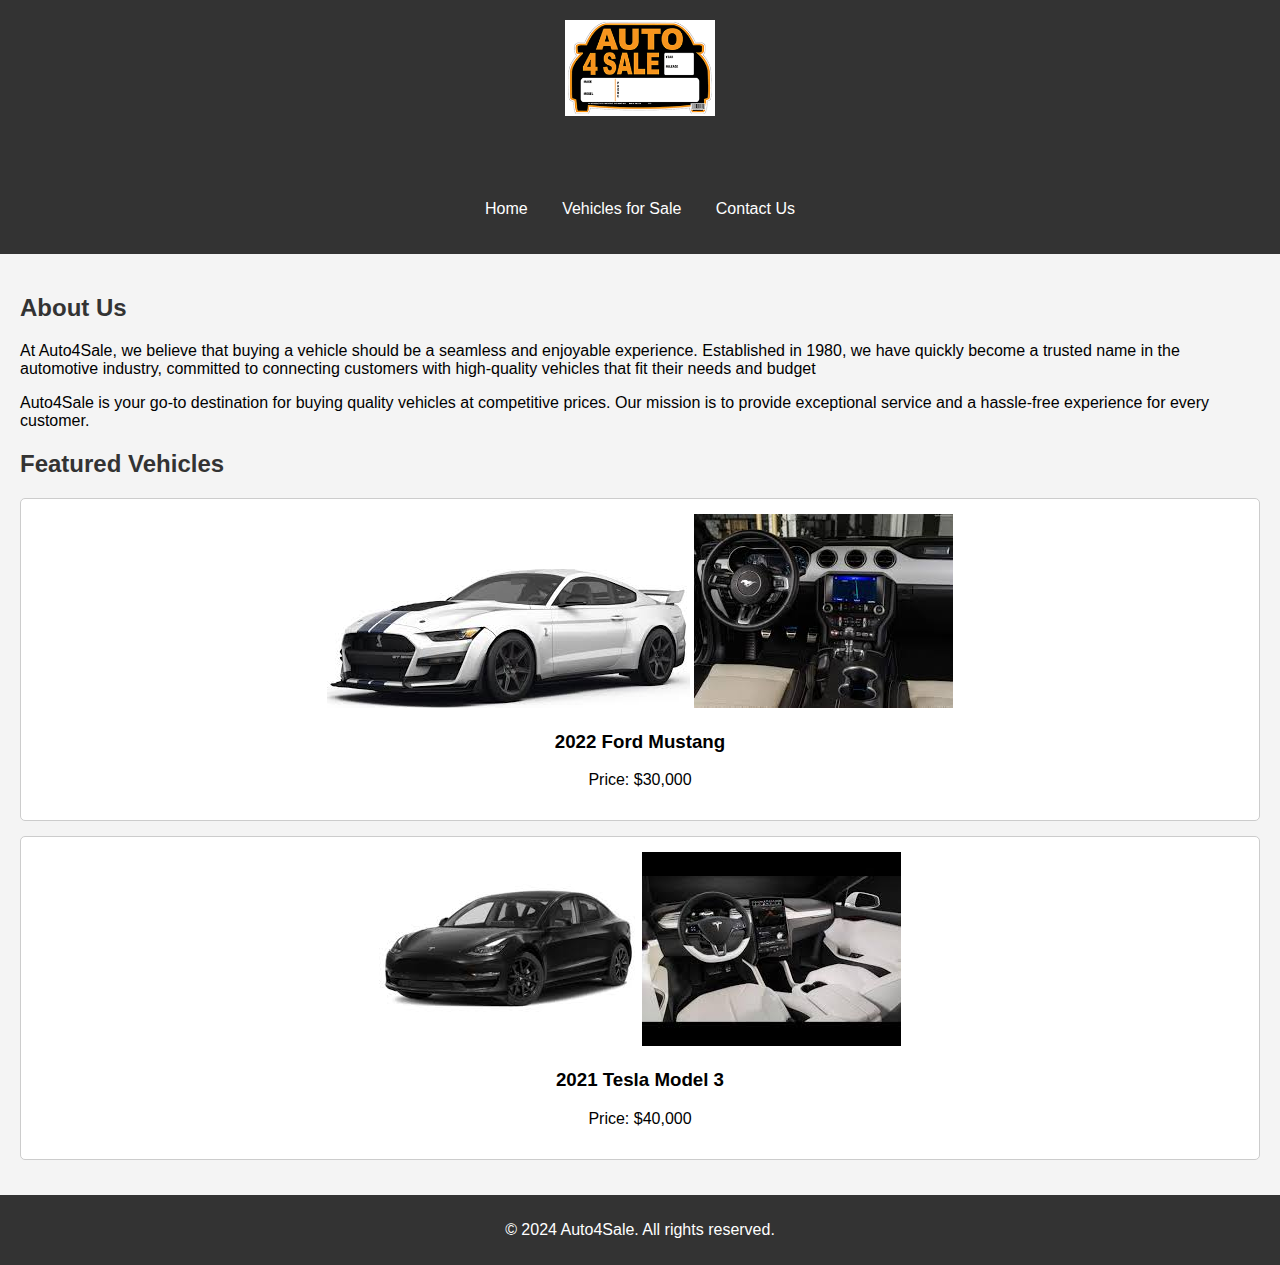
<file: index.html>
<!DOCTYPE html>
<html>
<head>
    <link rel="stylesheet" href="style.css">
    <title>Auto4Sale</title>
</head>
<body>
    <header>
        <img src="images/auto4sale-logo.png" alt="Auto4Sale Logo" class="logo">
        <br>
        <h1>Welcome to Auto4Sale</h1>
        <nav>
            <ul>
                <li><a href="#">Home</a></li>
                <li><a href="vehicles.html">Vehicles for Sale</a></li>
                <li><a href="contact.html">Contact Us</a></li>
            </ul>
        </nav>
    </header>

    <main>
        <section id="about">
            <h2>About Us</h2>
            <p>At Auto4Sale, we believe that buying a vehicle should be a seamless and enjoyable experience. Established in 1980, we have quickly become a trusted name in the automotive industry, committed to connecting customers with high-quality vehicles that fit their needs and budget</p>
            <p>Auto4Sale is your go-to destination for buying quality vehicles at competitive prices. Our mission is to provide exceptional service and a hassle-free experience for every customer.</p>
        </section>

        <section id="featured">
            <h2>Featured Vehicles</h2>
            <div class="vehicle">
                <img src="images/2022-ford-mustang.jpeg" alt="Car1">
                <img src="images/2022-ford-mustang-interior.jpeg"/>
                <h3>2022 Ford Mustang</h3>
                <p>Price: $30,000</p>
            </div>
            <div class="vehicle">
                <img src="images/2021-telsa-model3.jpeg" alt="Car 2">
                <img src="images/2021-telsa-model3-interior.jpeg"/>
                <h3>2021 Tesla Model 3</h3>
                <p>Price: $40,000</p>
            </div>
        </section>
    </main>

    <footer>
        <p>&copy; 2024 Auto4Sale. All rights reserved.</p>
    </footer>
</body>
</html>
</file>
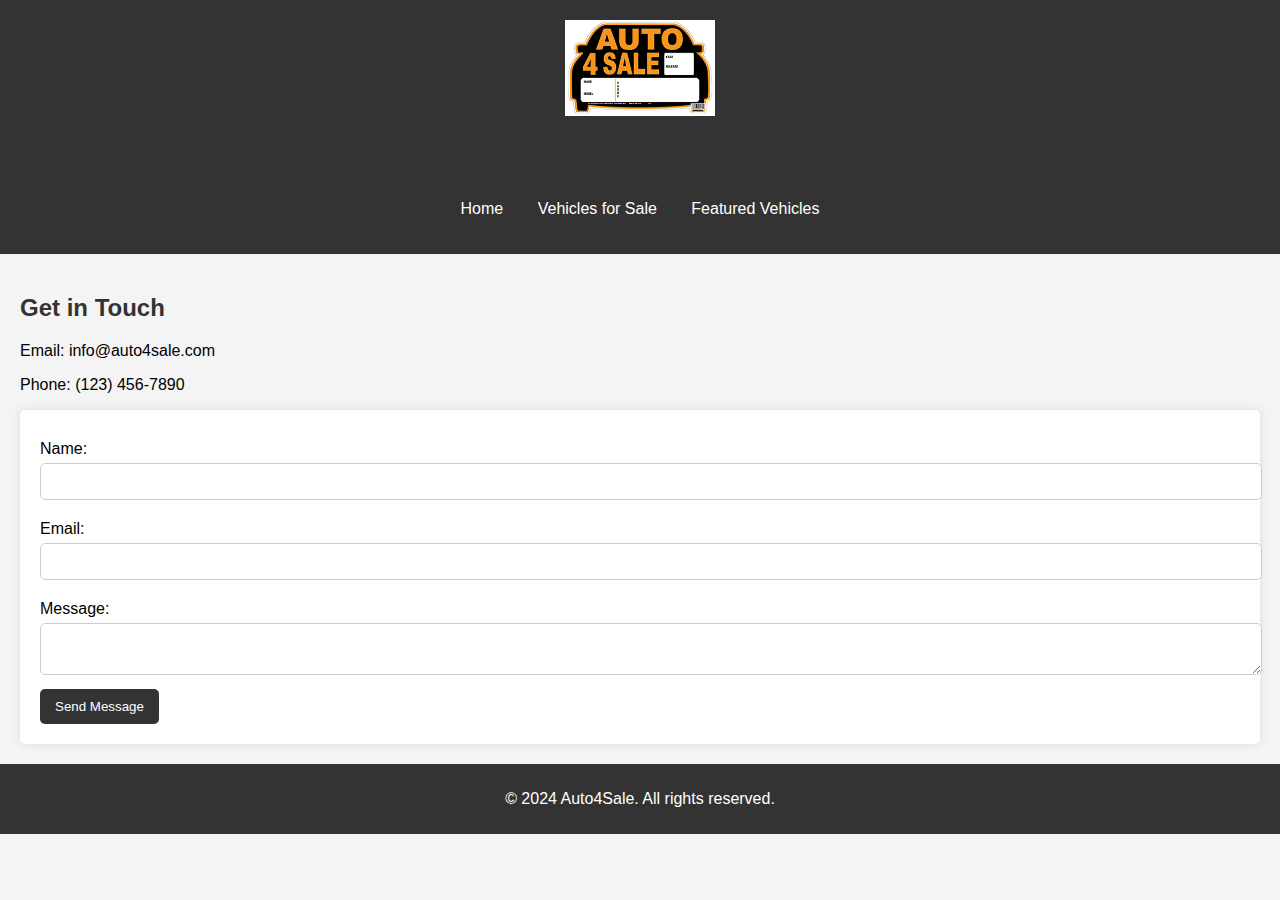
<file: contact.html>
<!DOCTYPE html>
<html>
<head>
    <link rel="stylesheet" href="style.css">
    <title>Contact Us - Auto4Sale</title>
</head>
<body>
    <header>
        <img src="images/auto4sale-logo.png" alt="Auto4Sale Logo" class="logo">
        <br>
        <h1>Contact Us</h1>
        <nav>
            <ul>
                <li><a href="index.html">Home</a></li>
                <li><a href="vehicles.html">Vehicles for Sale</a></li>
                <li><a href="#">Featured Vehicles</a></li>
            </ul>
        </nav>
    </header>

    <main>
        <h2>Get in Touch</h2>
        <p>Email: info@auto4sale.com</p>
        <p>Phone: (123) 456-7890</p>
        <form action="#" method="post">
            <label for="name">Name:</label>
            <input type="text" id="name" name="name" required>
            
            <label for="email">Email:</label>
            <input type="email" id="email" name="email" required>
            
            <label for="message">Message:</label>
            <textarea id="message" name="message" required></textarea>
            
            <button type="submit">Send Message</button>
        </form>
    </main>

    <footer>
        <p>&copy; 2024 Auto4Sale. All rights reserved.</p>
    </footer>
</body>
</html>
</file>
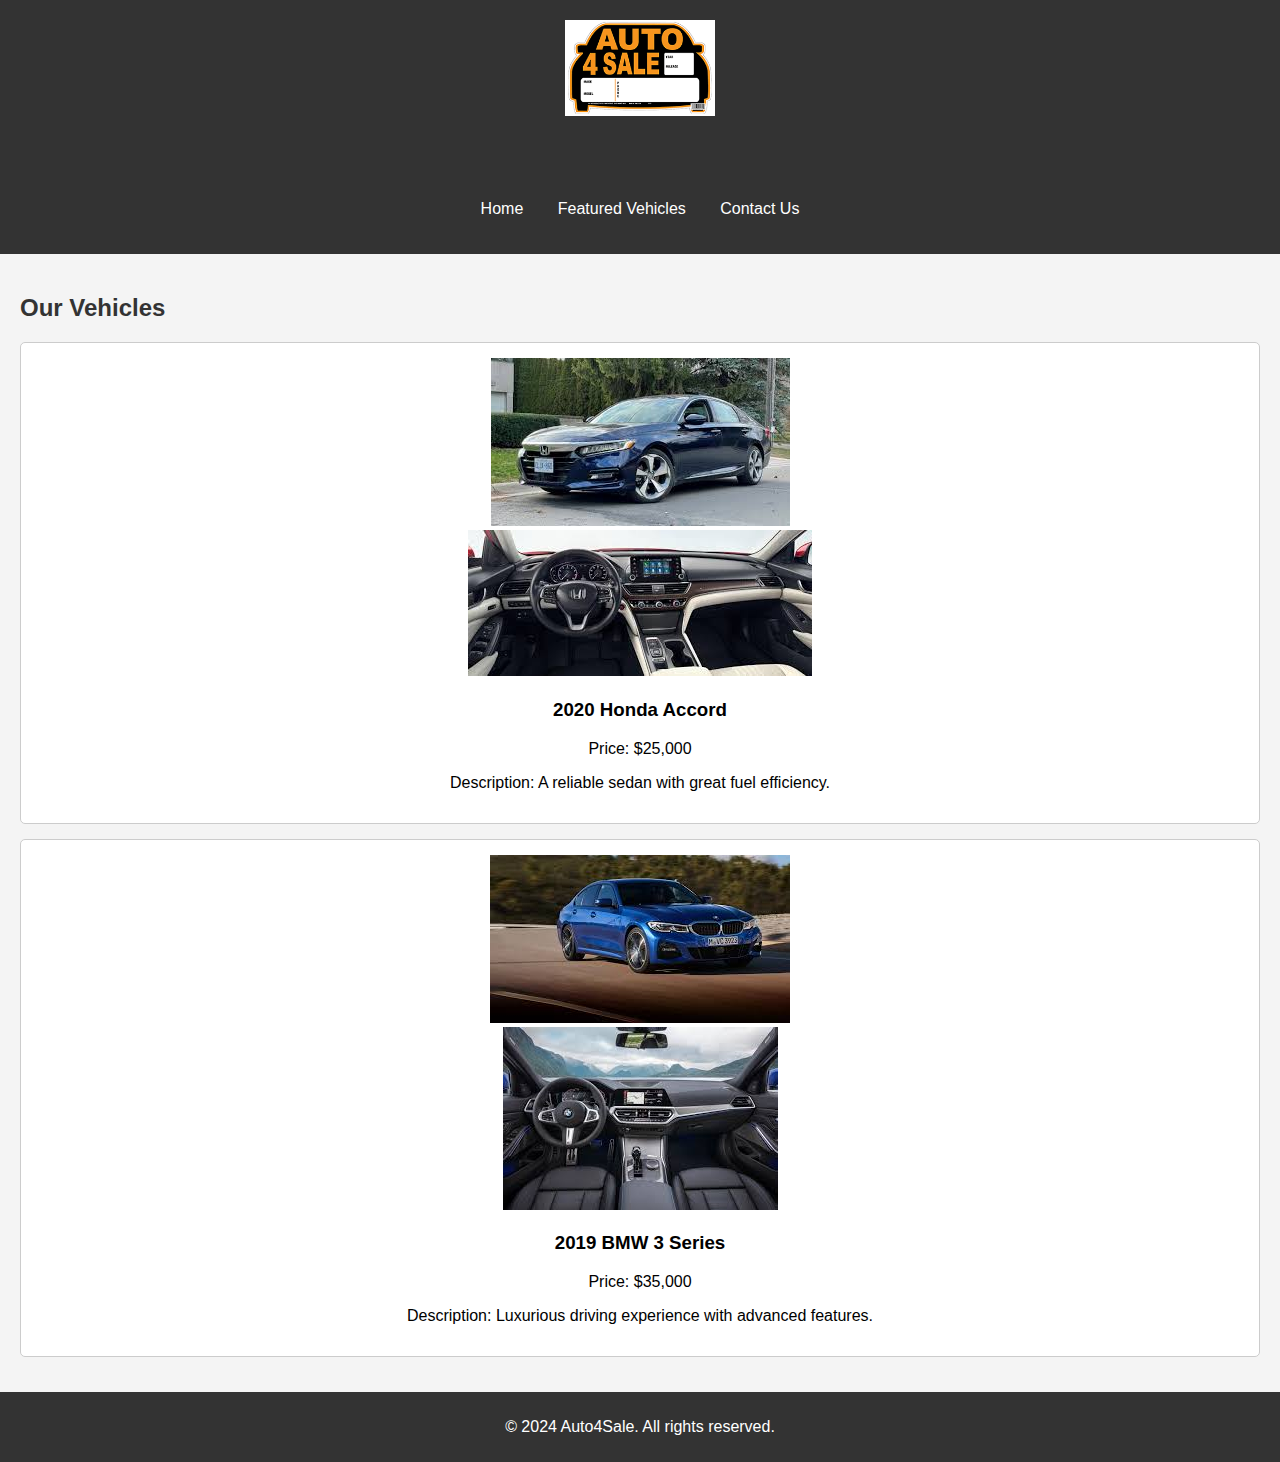
<file: vehicles.html>
<!DOCTYPE html>
<html>
<head>
    <link rel="stylesheet" href="style.css">
    <title>Vehicles for Sale - Auto4Sale</title>
</head>
<body>
    <header>
             
        <img src="images/auto4sale-logo.png" alt="Auto4Sale Logo" class="logo">
        <br>

        
        <h1>Vehicles for Sale</h1>
         
        <nav>
            <ul>
                <li><a href="index.html">Home</a></li>
                <li><a href="#">Featured Vehicles</a></li>
                <li><a href="contact.html">Contact Us</a></li>
            </ul>
        </nav>
    </header>

    <main>
        <h2>Our Vehicles</h2>
        <div class="vehicle">
            <img src="images/2020-honda-accord.jpeg" alt="Car 3">
            <br>
            <img src="images/2020-honda-accord-interior.jpeg"/>
            <h3>2020 Honda Accord</h3>
            <p>Price: $25,000</p>
            <p>Description: A reliable sedan with great fuel efficiency.</p>
        </div>
        <div class="vehicle">
            <img src="images/2019-mw-3series.jpeg" alt="Car 4">
            <br>
            <img src="images/2019-bmw-series-interior.jpeg"/>
            <h3>2019 BMW 3 Series</h3>
            <p>Price: $35,000</p>
            <p>Description: Luxurious driving experience with advanced features.</p>
        </div>
    </main>

    <footer>
        <p>&copy; 2024 Auto4Sale. All rights reserved.</p>
    </footer>
</body>
</html>
</file>
<file: style.css>
body {
    font-family: Arial, sans-serif;
    margin: 0;
    padding: 0;
    background-color: #f4f4f4;
}

header {
    background: #333;
    color: #fff;
    padding: 20px 0;
    text-align: center;
}

.logo {
    max-width: 150px; 
}


nav ul {
    list-style: none;
    padding: 0;
}

nav ul li {
    display: inline;
    margin: 0 15px;
}

nav a {
    color: #fff;
    text-decoration: none;
}

main {
    padding: 20px;
}

h1, h2 {
    color: #333;
}

.vehicle {
    background: #fff;
    border: 1px solid #ccc;
    border-radius: 5px;
    padding: 15px;
    margin: 15px 0;
    text-align: center;
}

.vehicle img {
    max-width: 100%;
    height: auto;
}

form {
    background: #fff;
    padding: 20px;
    border-radius: 5px;
    box-shadow: 0 0 10px rgba(0,0,0,0.1);
}

form label {
    display: block;
    margin: 10px 0 5px;
}

form input, form textarea {
    width: 100%;
    padding: 10px;
    margin-bottom: 10px;
    border: 1px solid #ccc;
    border-radius: 5px;
}

form button {
    background: #333;
    color: #fff;
    border: none;
    padding: 10px 15px;
    cursor: pointer;
    border-radius: 5px;
}

form button:hover {
    background: #555;
}

footer {
    text-align: center;
    padding: 10px 0;
    background: #333;
    color: #fff;
}
</file>
